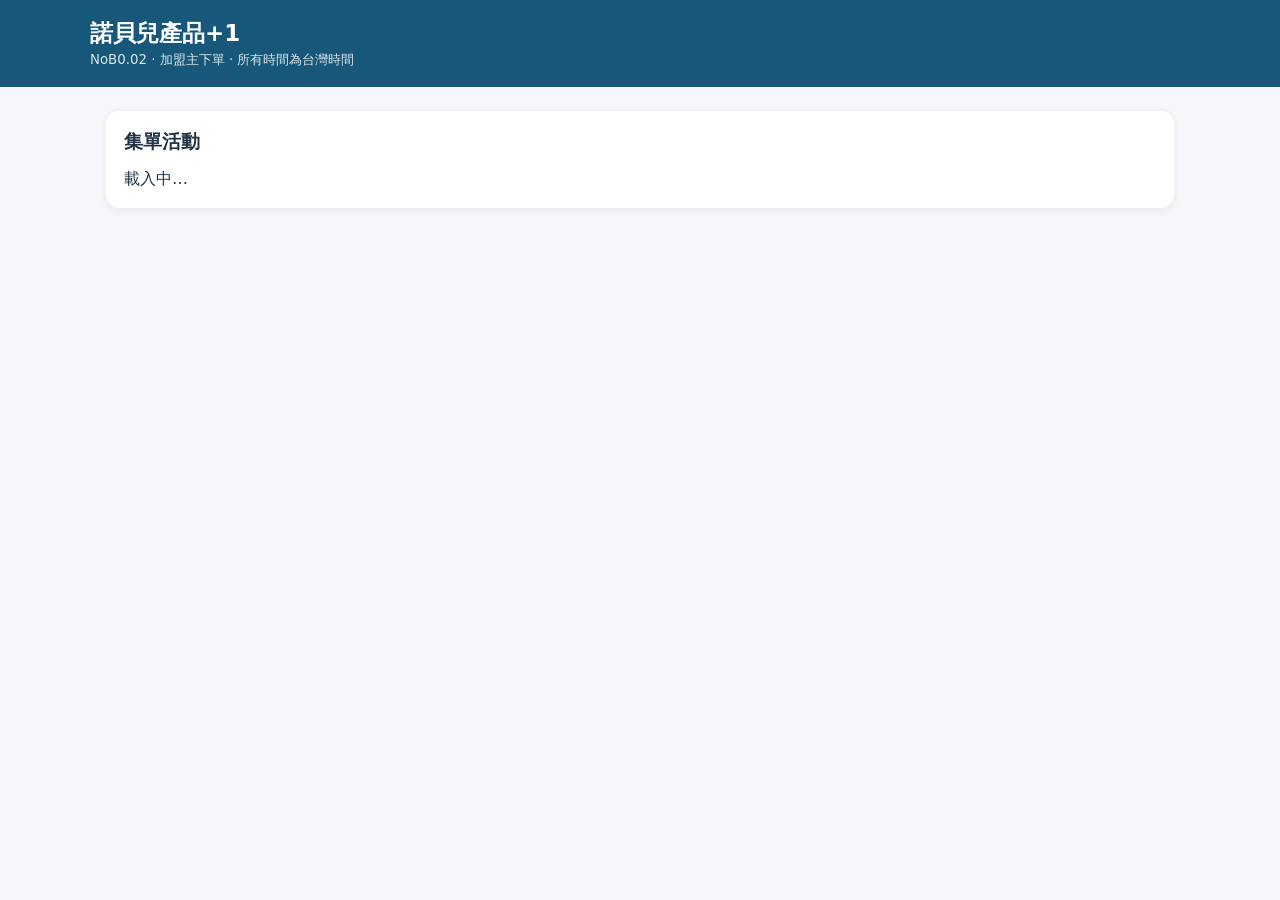
<file: index.html>
<!doctype html><html lang="zh-Hant"><head><meta charset="utf-8"><meta name="viewport" content="width=device-width,initial-scale=1"><title>諾貝兒產品+1</title><link rel="stylesheet" href="style.css?v=20260925b"></head><body>
<header><h1 id="siteTitle">諾貝兒產品+1</h1><small>NoB0.02 · 加盟主下單 · 所有時間為台灣時間</small></header>
<main><div id="message" class="notice hidden"></div><div class="panel"><h2>集單活動</h2><div id="campaigns">載入中…</div></div>
<section id="orderArea" class="hidden"><div class="panel"><h2 id="shopTitle"></h2><p id="shopDescription"></p><p id="shopTime" class="tag"></p></div><div id="shopProducts" class="grid"></div>
<div class="panel"><h2>門市訂單</h2><label for="store">門市名稱 *</label><select id="store"><option value="">請選擇門市</option></select><label for="orderNote">備註</label><textarea id="orderNote" placeholder="選填：分貨或採購需求"></textarea><p><strong id="orderTotal">訂單合計 NT$0</strong></p>
<label for="lookupCode">訂單查詢碼（首次下單免填）</label><input id="lookupCode" autocomplete="off" spellcheck="false" placeholder="曾下單請輸入明細上的查詢碼"><div class="actions"><button id="submitOrder" type="button">送出訂單</button><button id="loadOrder" class="outline" type="button">查詢／修改本店訂單</button></div><p class="muted">首次送單後會顯示可下載的訂單明細，請妥善保存。換裝置查詢或修改訂單時，請輸入明細上的查詢碼。</p></div><div id="receiptPanel" class="panel hidden" aria-live="polite"></div></section></main>
<script src="config.js"></script><script src="common.js?v=20260925c"></script><script src="shop.js?v=20260925b"></script></body></html>
</file>
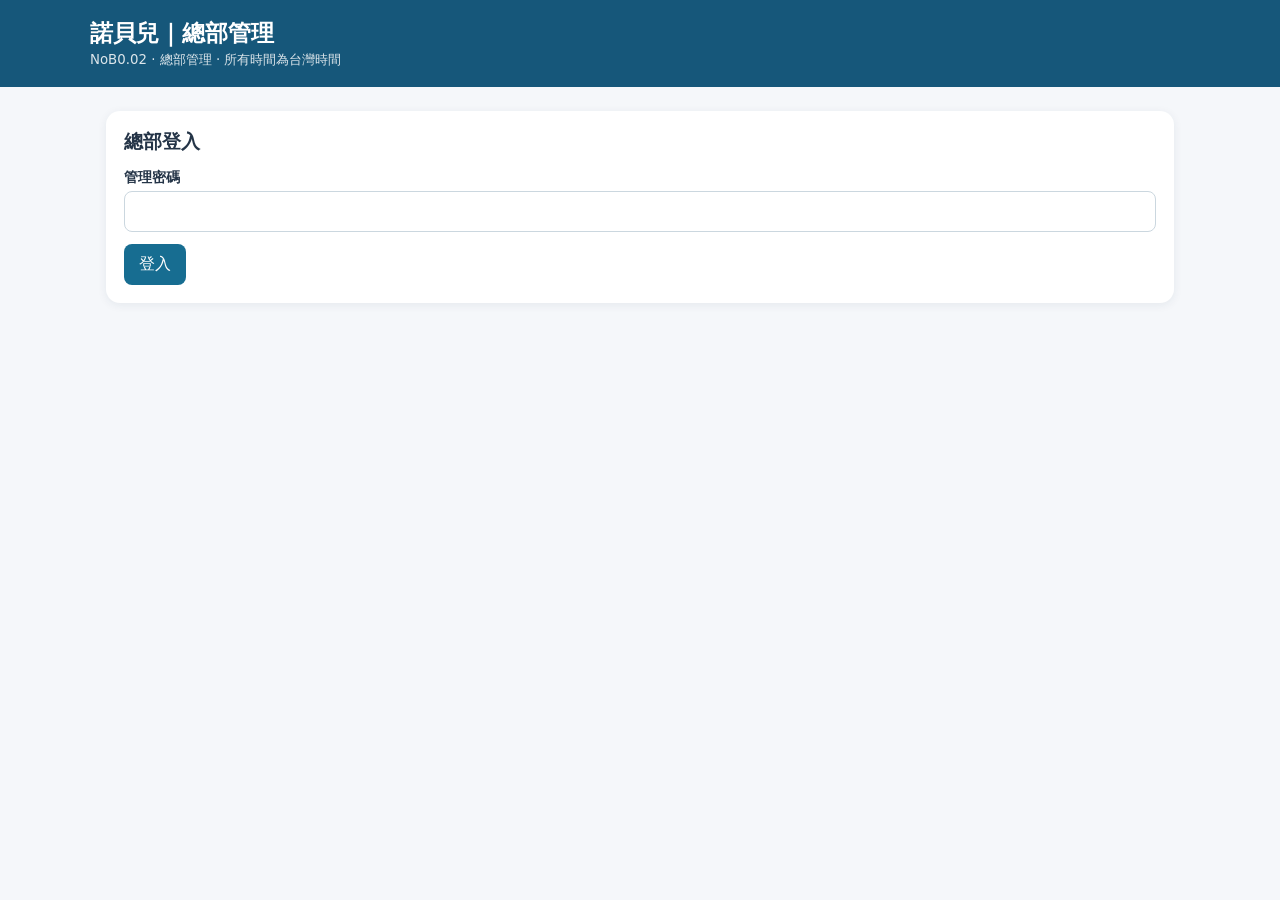
<file: admin.html>
<!doctype html><html lang="zh-Hant"><head><meta charset="utf-8"><meta name="viewport" content="width=device-width,initial-scale=1"><title>諾貝兒｜總部管理</title><link rel="stylesheet" href="style.css?v=20260925b"></head><body>
<header><h1 id="siteTitle">諾貝兒｜總部管理</h1><small>NoB0.02 · 總部管理 · 所有時間為台灣時間</small></header>
<main><div id="message" class="notice hidden"></div>
<section id="loginPanel" class="panel"><h2>總部登入</h2><label for="password">管理密碼</label><input id="password" type="password" autocomplete="current-password"><div class="actions"><button id="login" type="button">登入</button></div></section>
<section id="adminContent" class="hidden"><div class="panel"><h2>網頁標題</h2><label for="titleInput">加盟主頁面顯示的標題</label><input id="titleInput" maxlength="80"><div class="actions"><button id="saveTitle" type="button">儲存標題</button><button id="logout" type="button" class="outline">登出</button></div></div>
<div class="panel"><h2>門市名單</h2><div id="storeList"></div><div class="row"><div><label for="newStore">新增門市名稱</label><input id="newStore" maxlength="60"></div><div style="align-self:end"><button id="addStore" type="button">新增門市</button></div></div></div>
<div class="panel"><h2 id="editHeading">建立集單</h2><div class="row"><div><label for="campaignTitle">集單名稱 *</label><input id="campaignTitle"></div><div><label for="enabled">狀態</label><select id="enabled"><option value="true">開放（依時間自動判定）</option><option value="false">提前關閉</option></select></div></div><div class="row"><div><label for="starts">開始日期與時間 *</label><input id="starts" type="datetime-local"></div><div><label for="ends">結束日期與時間 *</label><input id="ends" type="datetime-local"></div></div><label for="description">活動說明</label><textarea id="description"></textarea><h3>商品</h3><div id="productEditors"></div><button id="addProduct" class="outline" type="button">＋新增商品</button><div class="actions"><button id="saveCampaign" type="button">儲存集單</button><button id="newCampaign" class="outline" type="button">清空建立新集單</button></div></div>
<div class="panel"><h2>集單管理與彙總</h2><div id="adminCampaigns"></div></div></section></main>
<script src="config.js"></script><script src="common.js?v=20260925c"></script><script src="admin.js?v=20260925c"></script></body></html>
</file>
<file: style.css>
:root{font-family:system-ui,'Noto Sans TC',sans-serif;color:#243447;background:#f5f7fa}*{box-sizing:border-box}body{margin:0}header{background:#16577a;color:#fff;padding:18px max(18px,calc((100vw - 1100px)/2))}header h1{margin:0;font-size:23px}header small{opacity:.85}main{max-width:1100px;margin:24px auto;padding:0 16px}.panel,.card,.bar{background:#fff;border-radius:14px;padding:18px;margin-bottom:16px;box-shadow:0 2px 10px #19374c13}.bar{display:flex;justify-content:space-between;gap:12px;align-items:center;flex-wrap:wrap}h2{font-size:19px;margin:0 0 14px}h3{margin:0 0 10px}label{display:block;font-size:14px;font-weight:650;margin:10px 0 4px}input,textarea,select,button{font:inherit}input,textarea,select{width:100%;padding:10px;border:1px solid #cbd7df;border-radius:8px;background:#fff}textarea{min-height:75px}button{cursor:pointer;background:#176d91;color:#fff;border:0;border-radius:8px;padding:10px 15px}button:disabled{opacity:.5;cursor:not-allowed}.outline{background:#fff;color:#176d91;border:1px solid #176d91}.danger{background:#aa3740}.row{display:grid;grid-template-columns:repeat(2,minmax(0,1fr));gap:12px}.three{display:grid;grid-template-columns:repeat(3,minmax(0,1fr));gap:12px}.grid{display:grid;grid-template-columns:repeat(auto-fill,minmax(260px,1fr));gap:14px}.thumb{width:100%;height:185px;object-fit:contain;background:#f1f4f6;border-radius:8px}.muted{color:#66798a;font-size:14px}.price{color:#bd4d32;font-weight:750}.tag{display:inline-block;background:#e9f2f5;padding:5px 9px;border-radius:20px}.actions{display:flex;gap:8px;flex-wrap:wrap;margin-top:12px}.hidden{display:none!important}.notice{padding:12px;border-radius:8px;background:#fff2d9;margin:10px 0}.error{background:#ffe2e1}.success{background:#e3f4e8}table{border-collapse:collapse;width:100%}td,th{padding:9px;border-bottom:1px solid #e5ebee;text-align:left}td.num,th.num{text-align:right}.scroll{overflow:auto}.product-editor{border:1px solid #d7e3e9;border-radius:10px;padding:15px;margin:12px 0}@media(max-width:650px){.row,.three{grid-template-columns:1fr}header h1{font-size:19px}}
.receipt-code{font-size:19px;font-weight:750;letter-spacing:.07em;overflow-wrap:anywhere}.receipt-total{font-size:19px;text-align:right}.receipt-note{white-space:pre-wrap}.receipt-panel{border:2px solid #b6d8c0}
</file>
